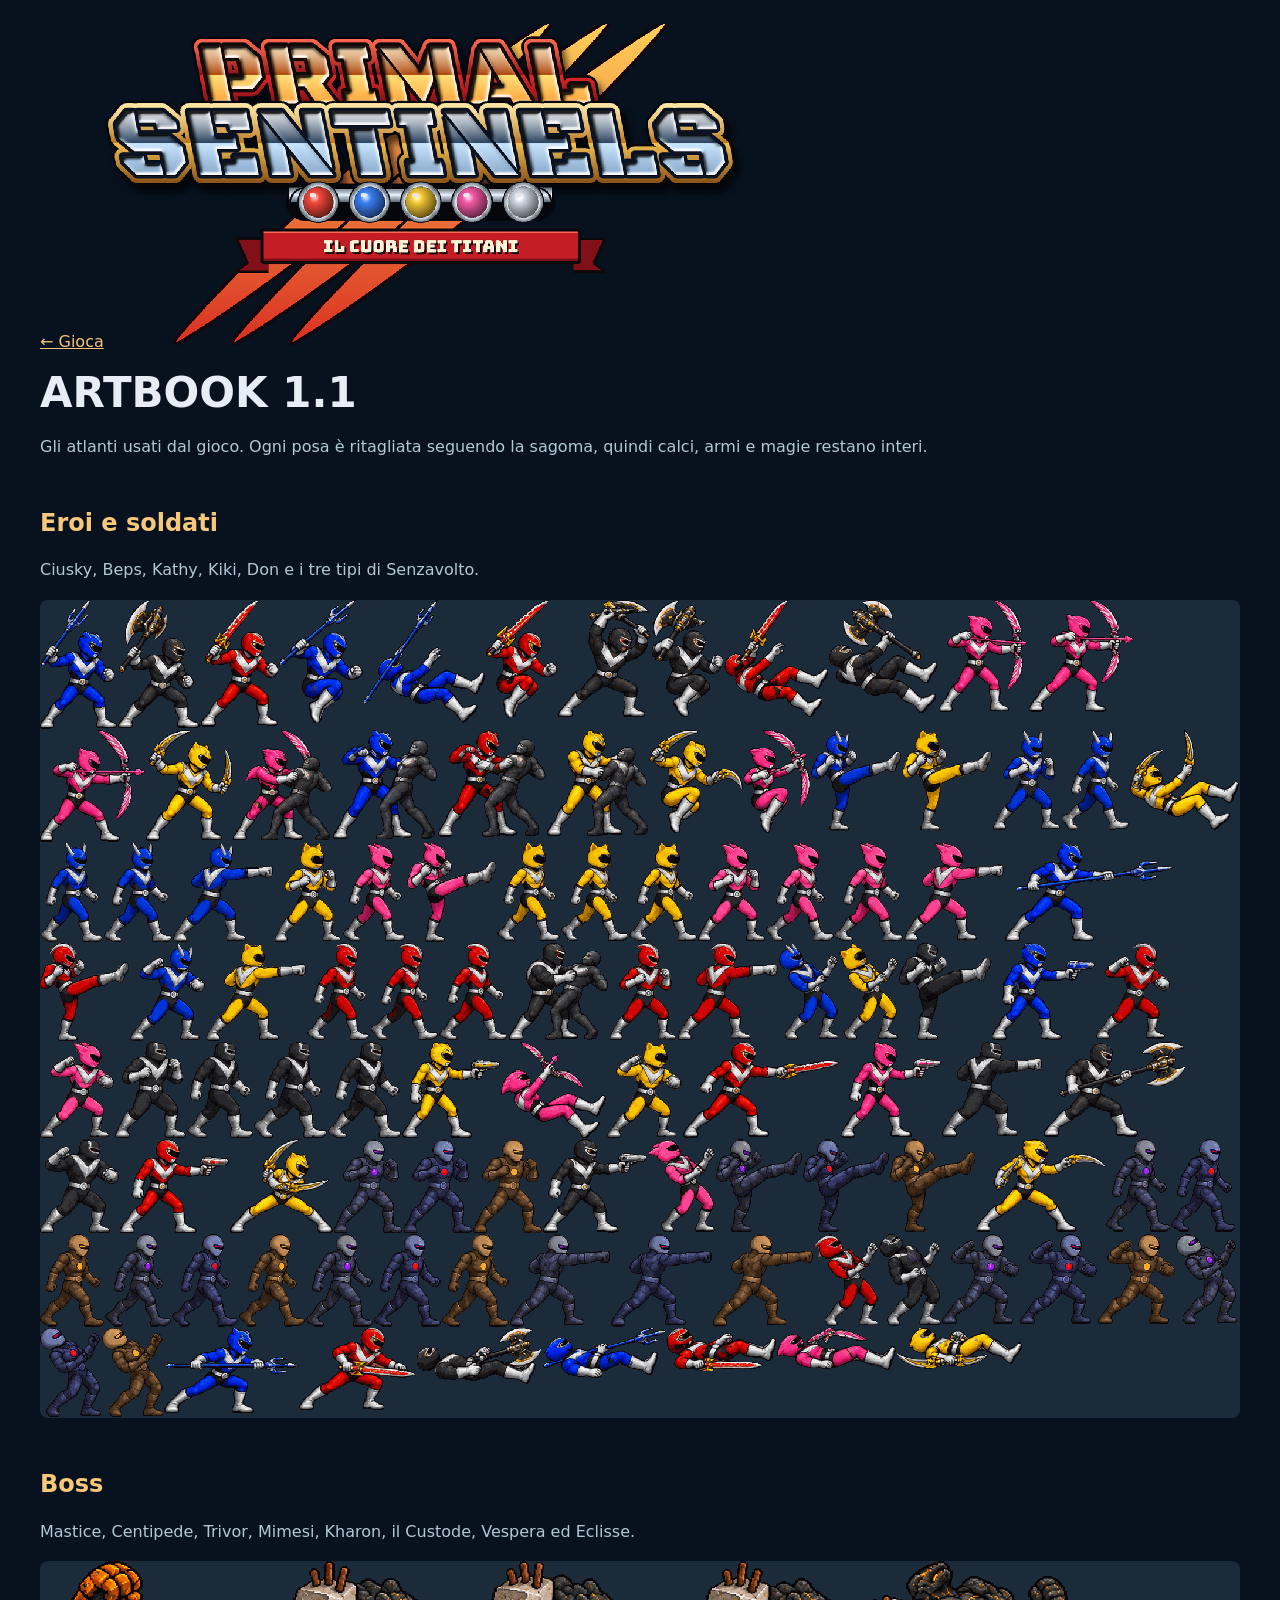
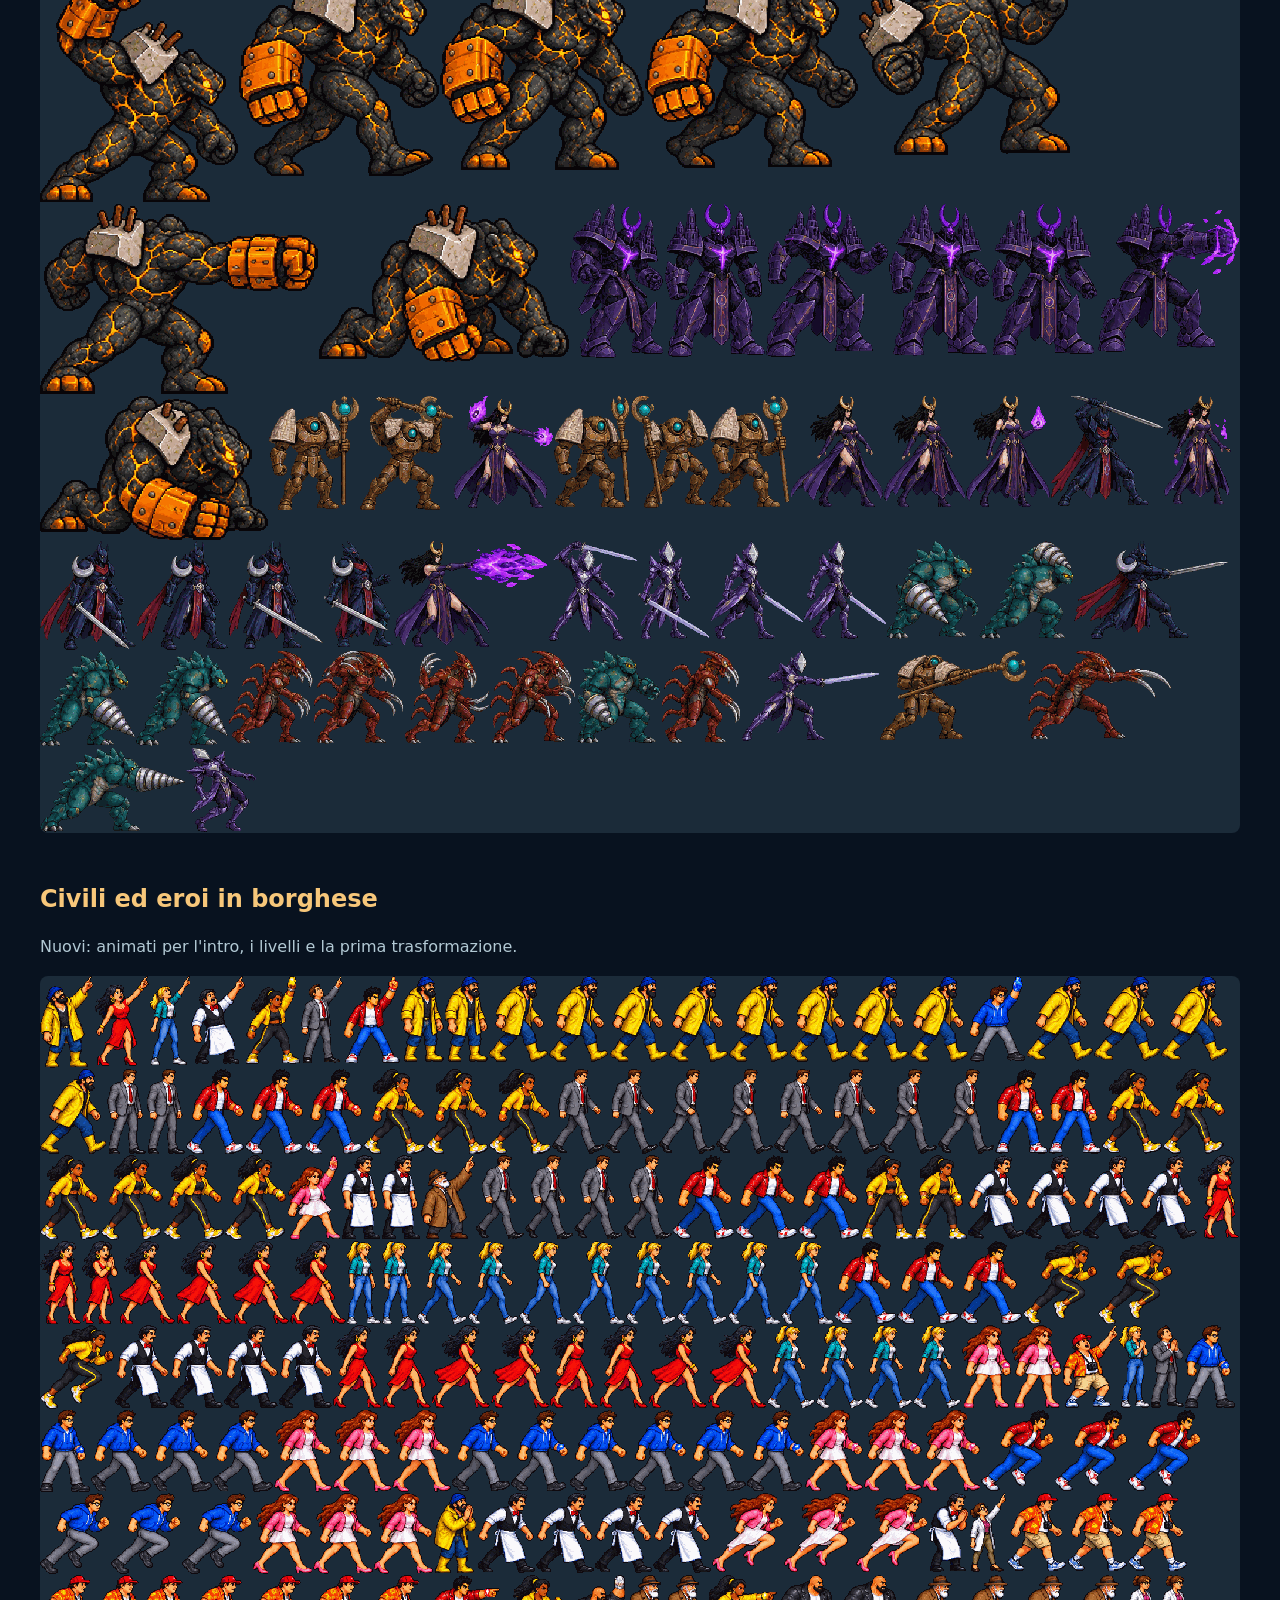
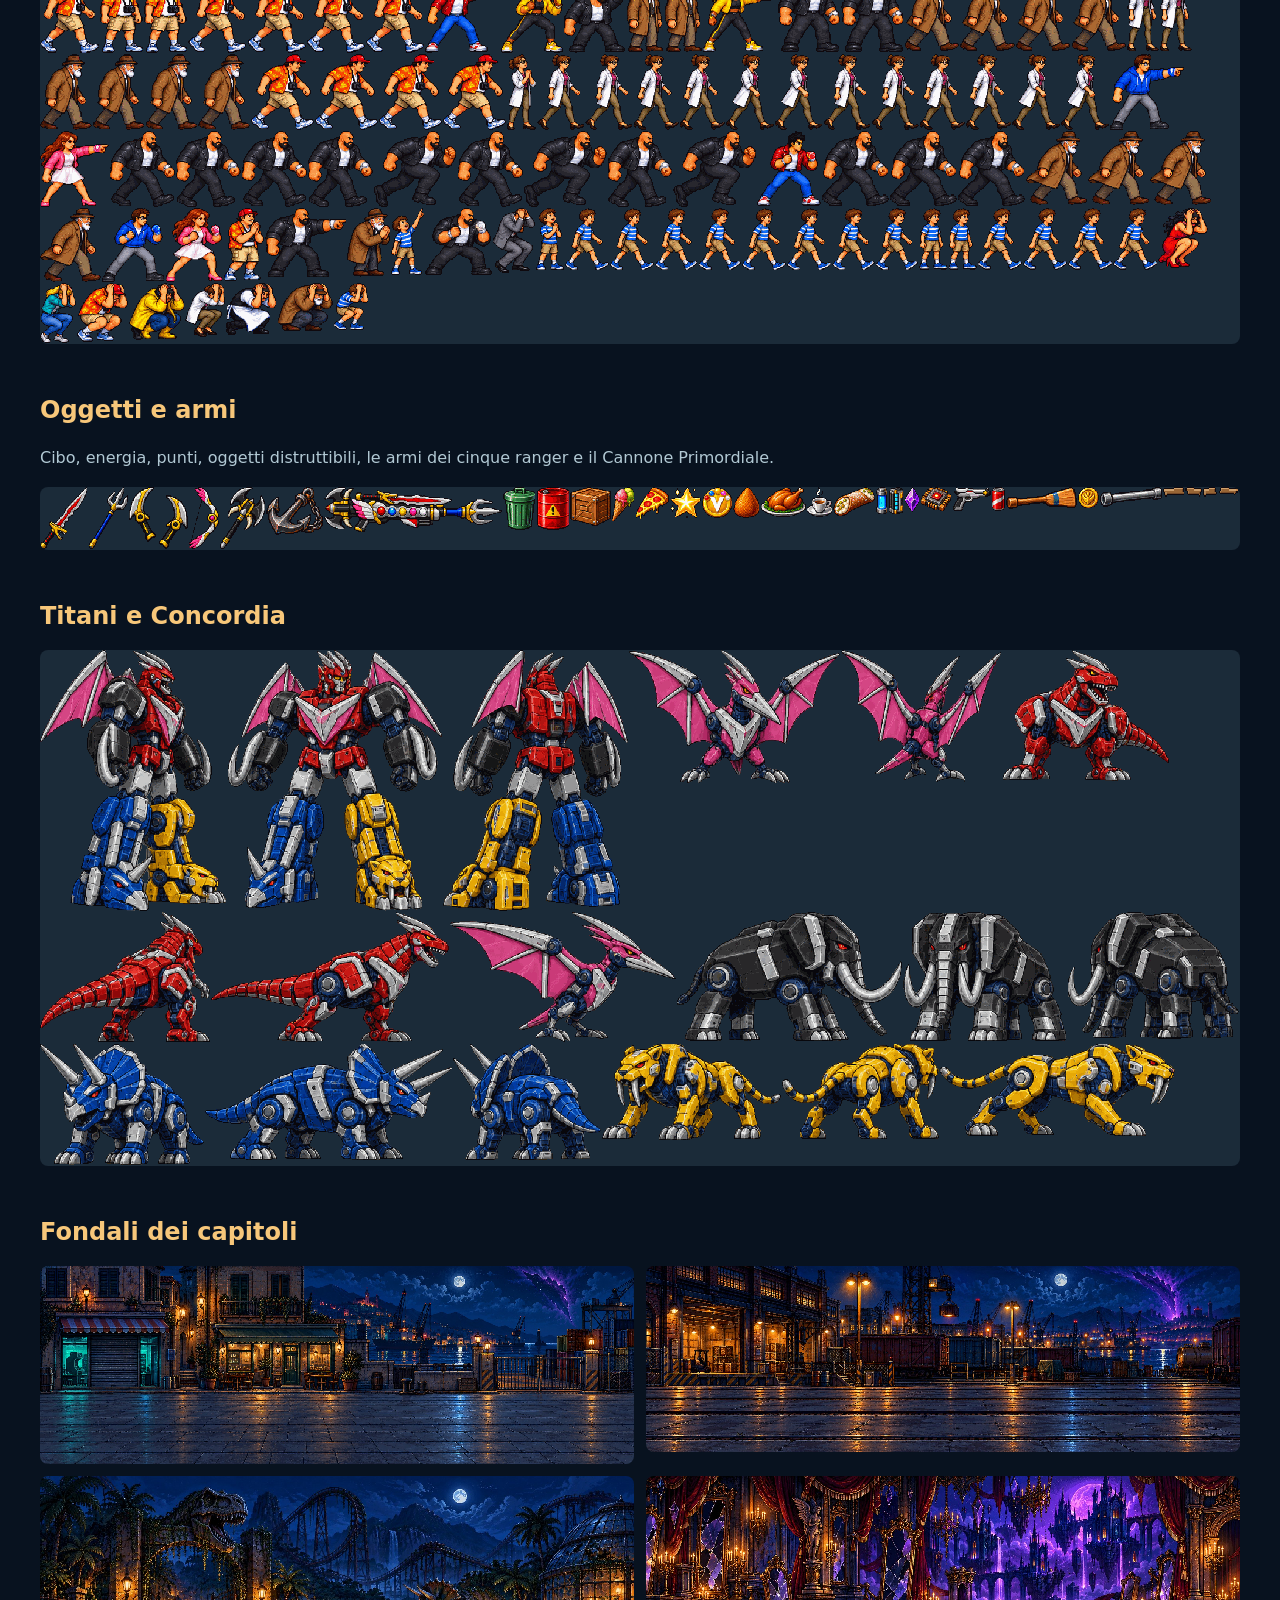
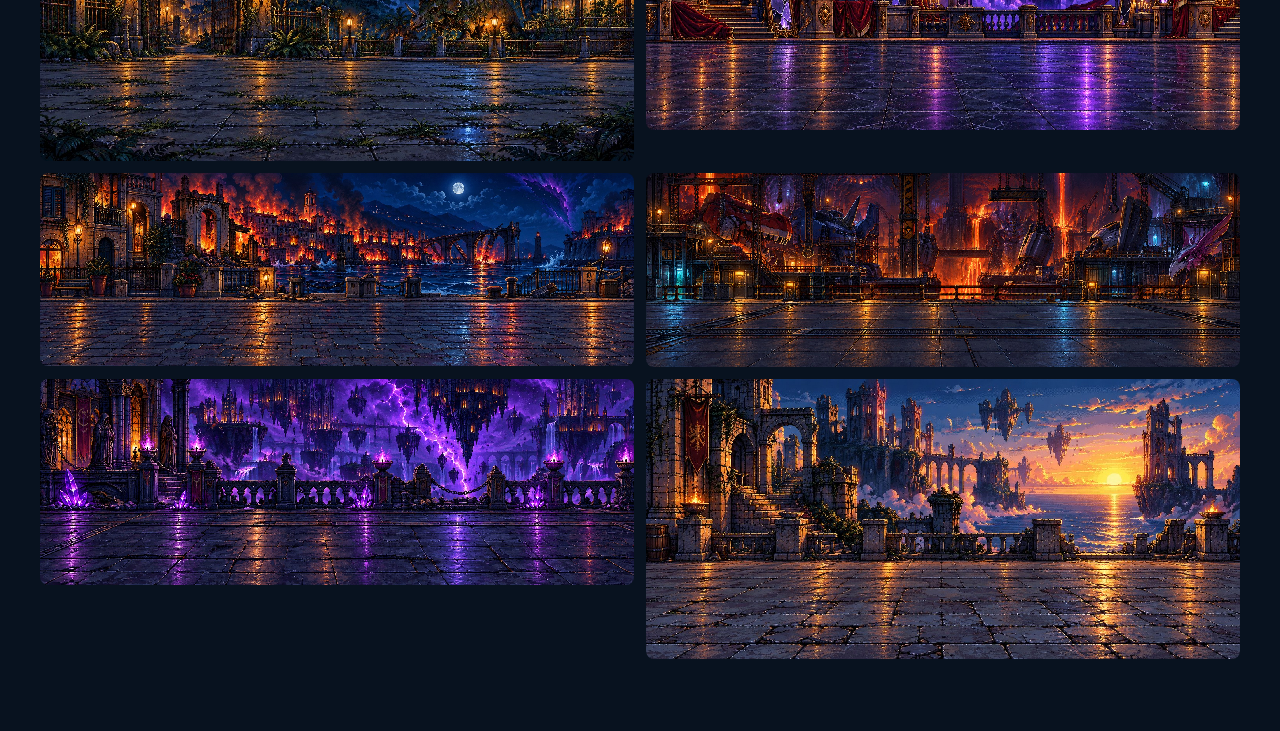
<file: artbook.html>
<!doctype html><html lang="it"><head><meta charset="utf-8"><meta name="viewport" content="width=device-width,initial-scale=1"><title>Primal Sentinels · Artbook</title>
<style>body{background:#08121f;color:#e7edf4;font:16px "Trebuchet MS",system-ui;margin:0 auto;max-width:1200px;padding:24px}h1{font-size:42px;margin:.4em 0}h2{color:#f7c77a}p{line-height:1.7;color:#b2c9d4}img{max-width:100%;background:#1b2b39;border-radius:8px;image-rendering:pixelated}section{margin:48px 0}a{color:#f4c37b}.row{display:grid;grid-template-columns:1fr 1fr;gap:12px}</style></head><body>
<a href="index.html">← Gioca</a><img src="assets/ui/logo.png" style="max-width:640px;background:none"><h1>ARTBOOK 1.1</h1>
<p>Gli atlanti usati dal gioco. Ogni posa è ritagliata seguendo la sagoma, quindi calci, armi e magie restano interi.</p>
<section><h2>Eroi e soldati</h2><p>Ciusky, Beps, Kathy, Kiki, Don e i tre tipi di Senzavolto.</p><img src="assets/sprites/fighters.png"></section>
<section><h2>Boss</h2><p>Mastice, Centipede, Trivor, Mimesi, Kharon, il Custode, Vespera ed Eclisse.</p><img src="assets/sprites/bosses.png"></section>
<section><h2>Civili ed eroi in borghese</h2><p>Nuovi: animati per l'intro, i livelli e la prima trasformazione.</p><img src="assets/sprites/people.png"></section>
<section><h2>Oggetti e armi</h2><p>Cibo, energia, punti, oggetti distruttibili, le armi dei cinque ranger e il Cannone Primordiale.</p><img src="assets/sprites/items.png" style="width:100%"></section>
<section><h2>Titani e Concordia</h2><img src="assets/sprites/titans.png"></section>
<section><h2>Fondali dei capitoli</h2><div class="row">
<img src="assets/bg/port.jpg"><img src="assets/bg/rail.jpg"><img src="assets/bg/park.jpg"><img src="assets/bg/theater.jpg">
<img src="assets/bg/siege.jpg"><img src="assets/bg/graveyard.jpg"><img src="assets/bg/veil.jpg"><img src="assets/bg/dawn.jpg"></div></section>
</body></html>
</file>
